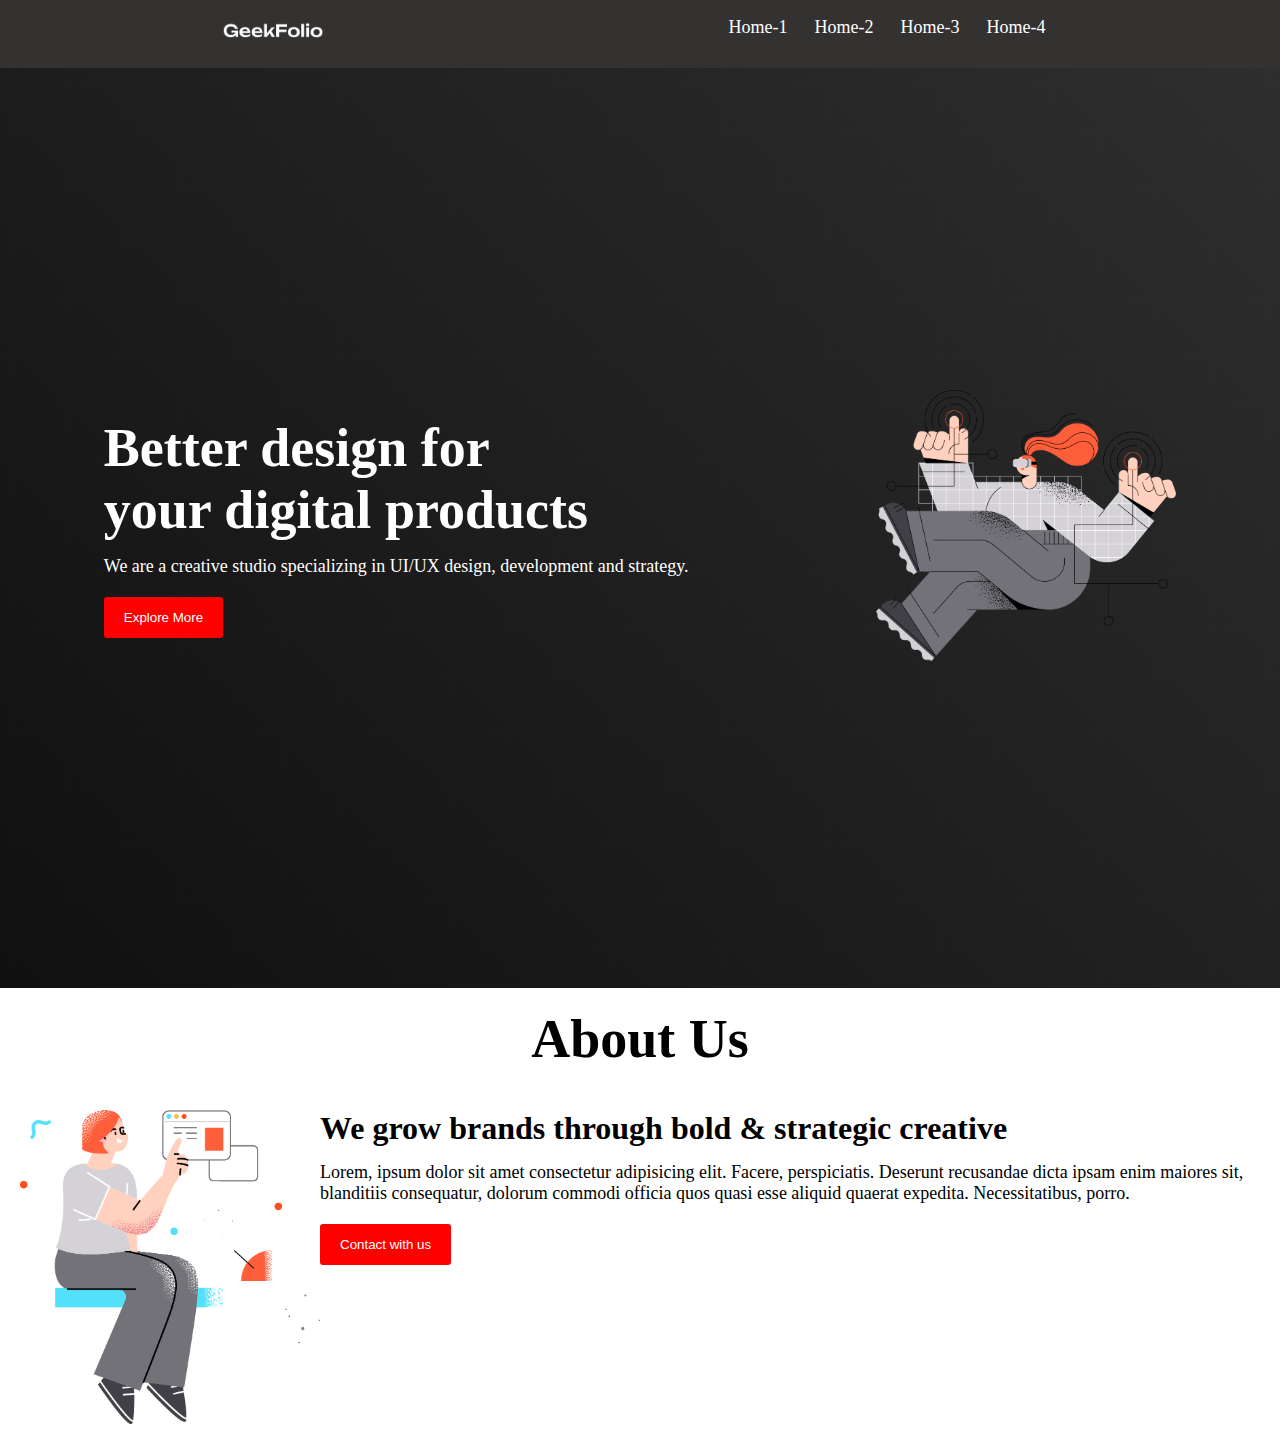
<file: index.html>
<!DOCTYPE html>
<html lang="en">
<head>
    <meta charset="UTF-8">
    <meta name="viewport" content="width=device-width, initial-scale=1.0">
    <title>Document</title>
    <link rel="stylesheet" href="style.css">
</head>
<body>
    <!--This is Navigation bar section-->
    <header>
        <nav>
            <div class="nav-bar"> 
                <div class="logo">
                    <img class="logo" src="./logo/logo-light.png" alt="">
                </div>
                <div class="menus">
                    
                    <li class="item">Home-1</li>
                    <li class="item">Home-2</li>
                    <li class="item">Home-3</li>
                    <li class="item">Home-4</li>
                    
                </div>
            </div>
        </nav>
    </header>
    <main>
        <!--Banner section start from here-->
        <div class="banner-container">
            
                <div class="banner-logo">
                  <img class="photo" src="./images/banner.png" alt="">
                </div>
                <div>
                     <h1 class="title">Better design for <br> your digital products</h1>
                     <p class="description">We are a creative studio specializing in UI/UX design, development and strategy.</p>
                     <button class="btn">Explore More</button>
                </div>
        </div>
        <section>
            <!--This is about us section-->
            <h1 class="about-us title">About Us</h1>
            <div class="about-us-container">
                <div class="about-us-text">
                    <h1 class="second-title">We grow brands through bold & strategic creative</h1>
                    <p class="description">Lorem, ipsum dolor sit amet consectetur adipisicing elit. Facere, perspiciatis. Deserunt recusandae dicta ipsam enim maiores sit, blanditiis consequatur, dolorum commodi officia quos quasi esse aliquid quaerat expedita. Necessitatibus, porro.</p>
                    <button class="btn">Contact with us</button>
                </div>
                <div class="about-us-image">
                    <img class="photo" src="./images/section.png" alt="">
                </div>
            </div>
        </section>
    </main>
</body>
</html>
</file>
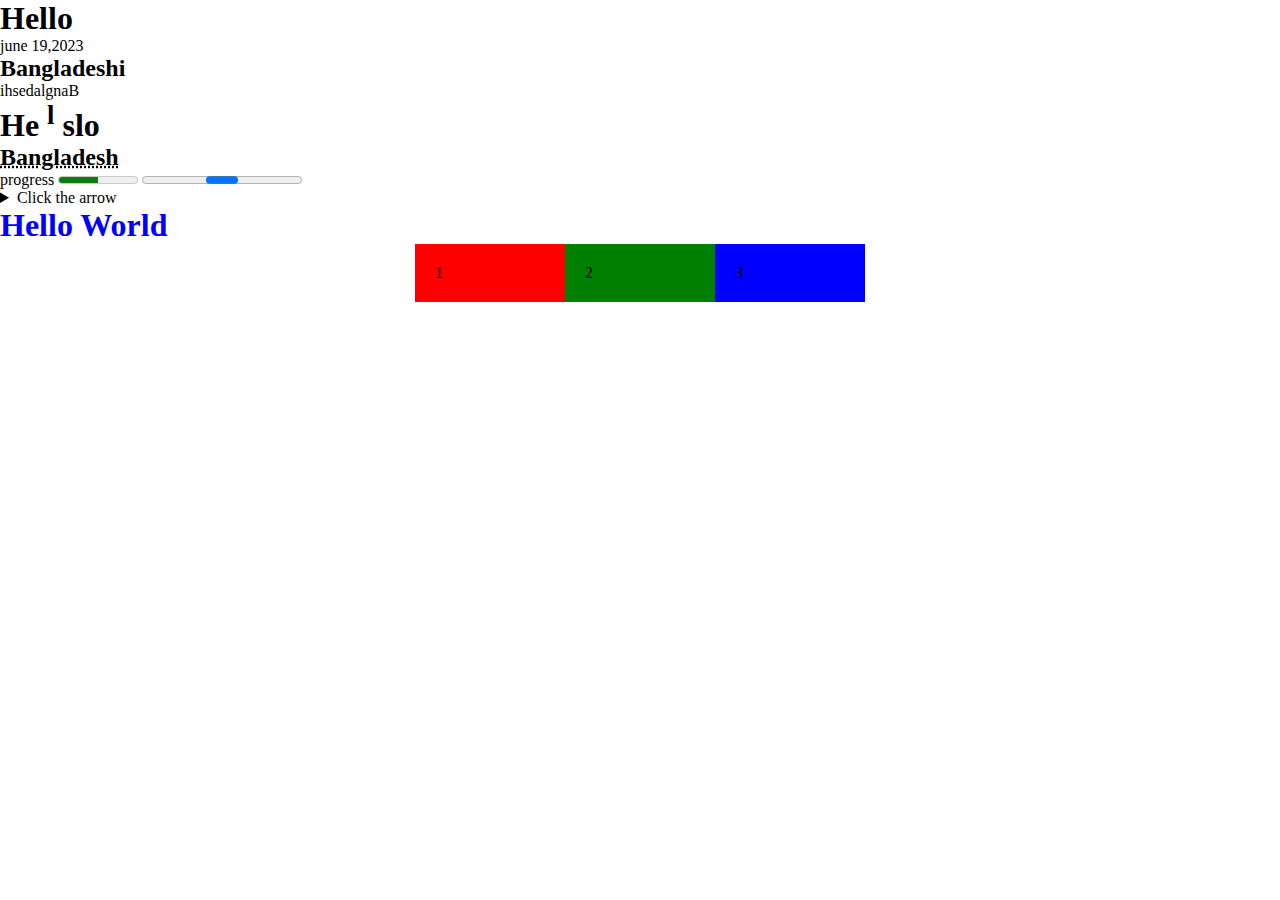
<file: test.html>
<!DOCTYPE html>
<html lang="en">
<head>
    <meta charset="UTF-8">
    <meta name="viewport" content="width=device-width, initial-scale=1.0">
    <title>Document</title>
    <link rel="stylesheet" href="test.css">
</head>
<body>
    <h1>Hello</h1>
    <time>june 19,2023</time>
    <h2 >Bangladeshi</h2>
    <bdo dir="rtl">Bangladeshi</bdo>
    <h1>He <sup>l</sup> slo</h1>
    <H2><abbr title="this is country">Bangladesh</abbr></H2>
    <label for="disk">progress</label>
    <meter id="disk" value="0.5"></meter>
    <progress id=""></progress>
    <details>
        <summary>Click the arrow</summary>
        <p>Lorem ipsum dolor sit amet consectetur adipisicing elit. Consequuntur assumenda itaque, odio facere quisquam sunt incidunt. Autem doloribus sunt sed placeat consequatur, totam aut iusto voluptate libero expedita quasi enim.</p>
    </details>
    <h1 class="cursor">Hello World</h1>
    <div class="container">
        <div class="section">1</div>
        <div class="section section2">2</div>
        <div class="section section3">3</div>
    </div>

</body>
</html>
</file>
<file: style.css>
*{
    margin: 0px;
    padding: 0px;
}
.nav-bar{
    display: flex;
    justify-content: space-around;
    background-color:rgb(52, 49, 49);
    color: white;
    padding: 12px;
}
.menus{
    display: flex;
    list-style: none;
}
.item{
    color: white;
    margin-right: 17px;
    padding: 5px;
    font-size: 18px;
}
.logo{    
    width: 100px;
    padding: 5px;
}
.banner-container{
    display: flex;
    flex-direction: row-reverse;
    justify-content: space-around;
    align-items: center;
    padding: 10px;
    height: 100vh;
    background-image: url("./images/background.png"),linear-gradient(45deg, rgb(16, 16, 16), #2e2e2e);
    color: white;
    background-repeat: no-repeat;
    background-position: center;
    background-size: cover;
    background-blend-mode: overlay;
}
.photo{
    width: 300px;
}
.title{
    font-size: 54px;
    font-weight: bold;
}
.description{
    font-size: 18px;
    margin-top: 15px;
}
.btn{
    margin-top: 20px;
    padding: 13px 20px;
    background-color: red;
    border-radius: 3px;
    color: white;
    border: none;
    outline: none;
}
.about-us-container{
    display: flex;
    padding: 20px;
    justify-content: space-around;
    margin-top: 20px;
    flex-direction: row-reverse;
}
.about-us{
    text-align: center;
    margin-top: 20px;
}
</file>
<file: test.css>
*{
    margin: 0px;
    padding: 0px;
}
.cursor{
    color: blue;
    cursor:url("https://s3-us-west-2.amazonaws.com/s.cdpn.io/9632/sad.png"),auto;
}
.container{
    display: flex;
    justify-content:center;
    align-items: center;
    /* flex-direction: row-reverse; */
}
.section{
    width: 110px;
    padding: 20px;
    background-color: red;
}
.section2{
    background-color: green;
}
.section3{
    background-color: blue;
}
</file>
